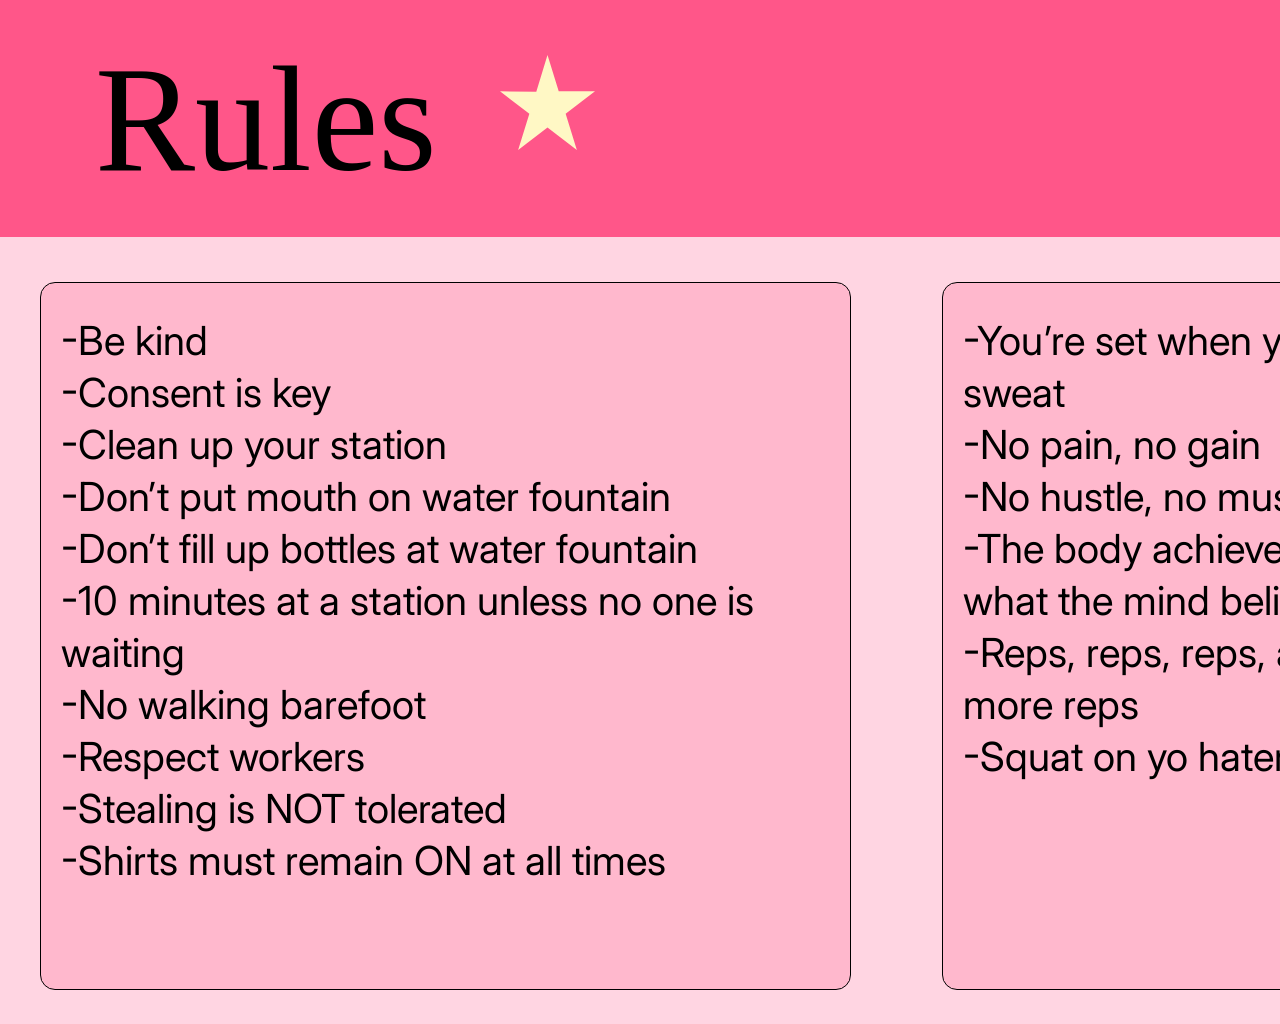
<file: Rules page.html>
<!DOCTYPE html>
<html lang="en">
<head>
    <meta charset="UTF-8">
    <meta name="viewport" content="width=device-width, initial-scale=1.0">
    <title>Rules</title>

    <link href="https://fonts.googleapis.com/css2?family=Inter:wght@400&family=Just+Another+Hand&display=swap" rel="stylesheet">

    <style>
        * {
            box-sizing: border-box;
        }

        body {
            margin: 0;
            padding: 0;
            width: 100%;
            min-height: 1024px;
            background-color: #FFD5E2;
            font-family: 'Inter', sans-serif;
        }

        /* HEADER */
        .header {
            width: 100%;
            height: 237px;
            background-color: #FF5689;
            display: flex;
            align-items: center;
            padding-left: 95px;
            position: relative;
        }

        h1 {
            font-family: 'Just Another Hand', cursive;
            font-size: 150px;
            font-weight: normal;
            color: black;
            margin: 0;
            line-height: 1;
        }

        /* STAR */
        .star {
            position: absolute;
            left: 500px;
            top: 55px;
            width: 95px;
            height: 95px;
            background-color: #FFF8C5;
            clip-path: polygon(
                50% 0%,
                61.8% 38.2%,
                100% 38.2%,
                69.1% 61.8%,
                80.9% 100%,
                50% 76.4%,
                19.1% 100%,
                30.9% 61.8%,
                0% 38.2%,
                38.2% 38.8%
            );
        }

        /* RULES BOXES */
        .rules-container {
            width: 1349px;
            max-width: calc(100% - 80px);
            margin: 45px auto 0;
            display: grid;
            grid-template-columns: 811px 447px;
            gap: 91px;
        }

        .rules-box {
            height: 708px;
            background-color: #FFB8CD;
            border: 1px solid black;
            border-radius: 15px;
            padding: 20px;
            font-family: 'Inter', sans-serif;
            font-size: 40px;
            font-weight: 400;
            letter-spacing: 0;
            line-height: 1.3;
            color: black;
        }

        .rules-box p {
            margin: 12px 0 0;
        }

        @media (max-width: 1100px) {
            .rules-container {
                grid-template-columns: 1fr 1fr;
                gap: 25px;
            }

            .rules-box {
                height: auto;
                min-height: 708px;
                font-size: 28px;
            }

            .star {
                left: 300px;
            }

            h1 {
                font-size: 110px;
            }
        }

        @media (max-width: 650px) {
            .header {
                height: 180px;
                padding-left: 25px;
            }

            h1 {
                font-size: 90px;
            }

            .star {
                width: 90px;
                height: 75px;
                left: auto;
                right: 45px;
                top: 50px;
            }

            .rules-container {
                display: flex;
                flex-direction: column;
                margin: 25px auto;
                max-width: calc(100% - 40px);
            }

            .rules-box {
                width: 100%;
                min-height: auto;
                font-size: 23px;
            }
        }
    </style>
</head>

<body>

    <header class="header">
        <h1>Rules</h1>
        <div class="star"></div>
    </header>

    <main class="rules-container">

        <section class="rules-box">
            <p>
                -Be kind<br>
                -Consent is key<br>
                -Clean up your station<br>
                -Don’t put mouth on water fountain<br>
                -Don’t fill up bottles at water fountain<br>
                -10 minutes at a station unless no one is waiting<br>
                -No walking barefoot<br>
                -Respect workers<br>
                -Stealing is NOT tolerated<br>
                -Shirts must remain ON at all times
            </p>
        </section>

        <section class="rules-box">
            <p>
                -You’re set when you sweat<br>
                -No pain, no gain<br>
                -No hustle, no muscle<br>
                -The body achieves what the mind believes<br>
                -Reps, reps, reps, and more reps<br>
                -Squat on yo haters
            </p>
        </section>

    </main>

</body>
</html>
</file>
